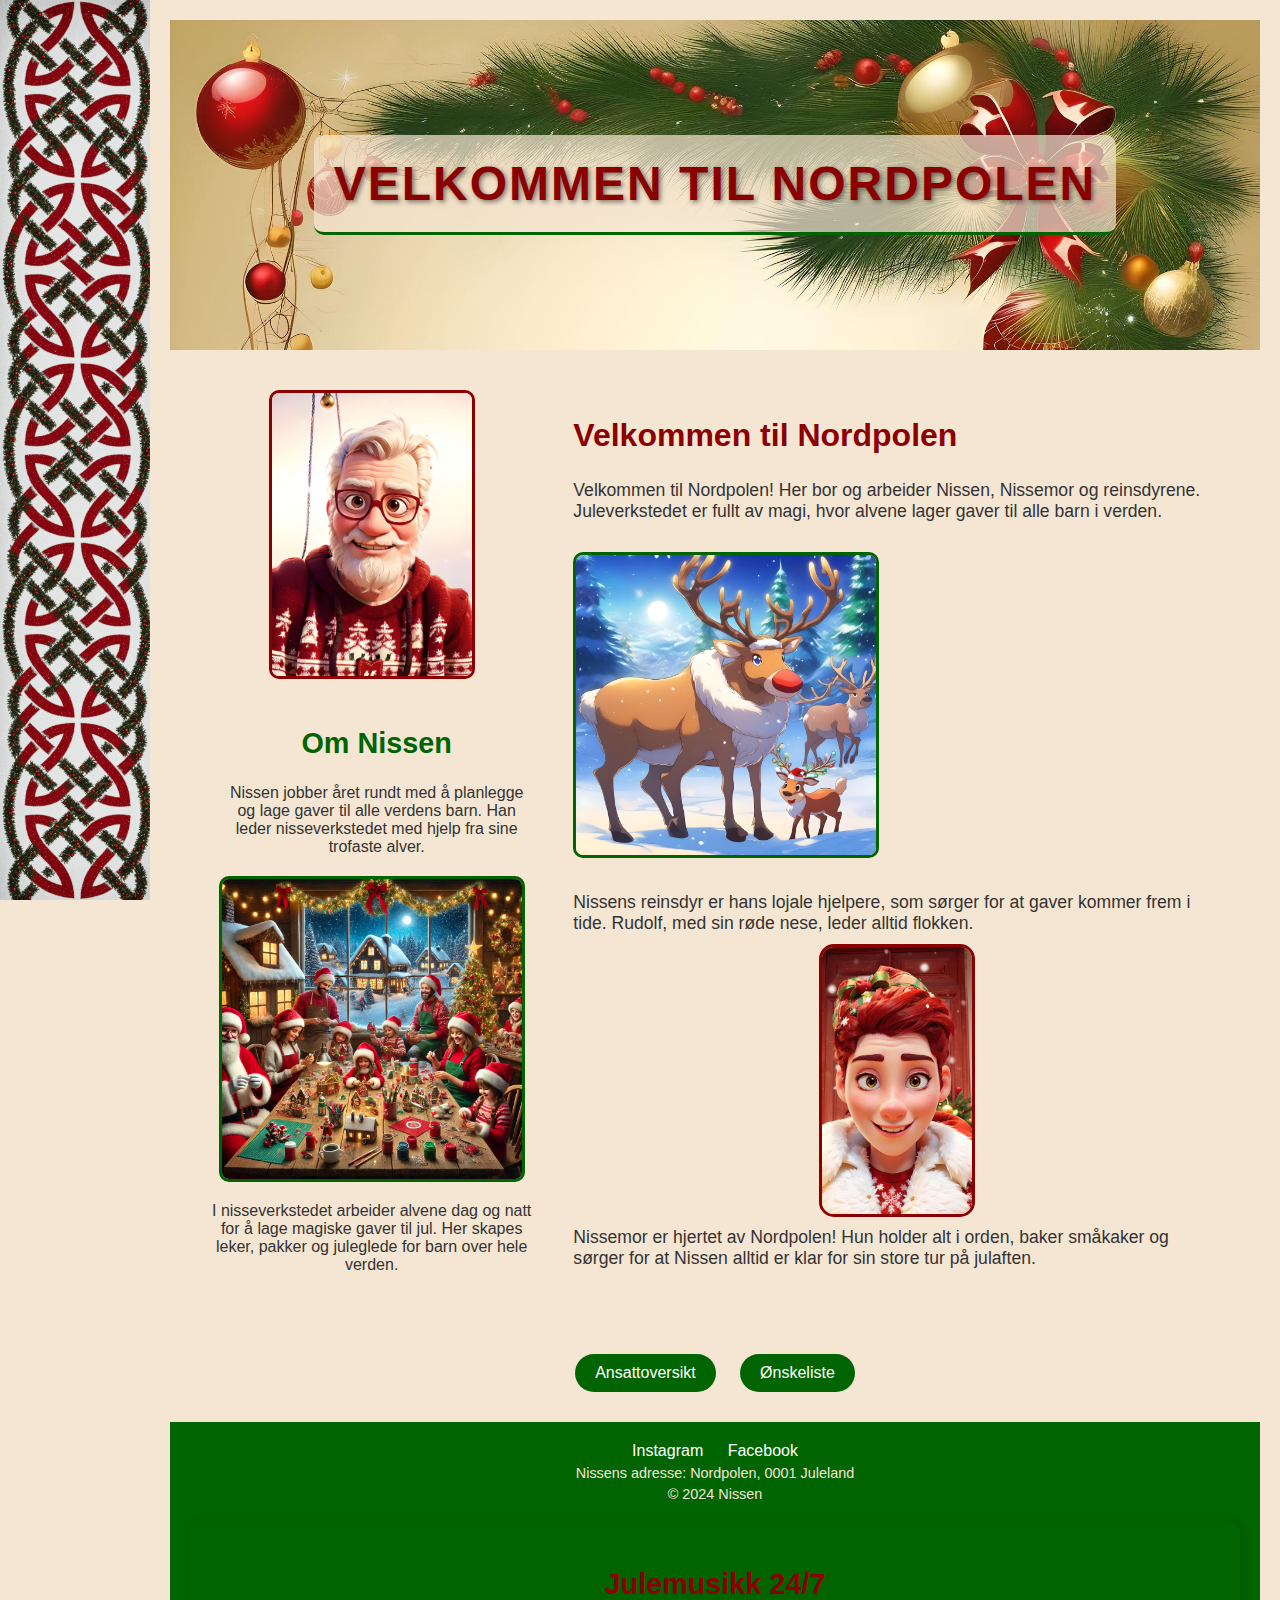
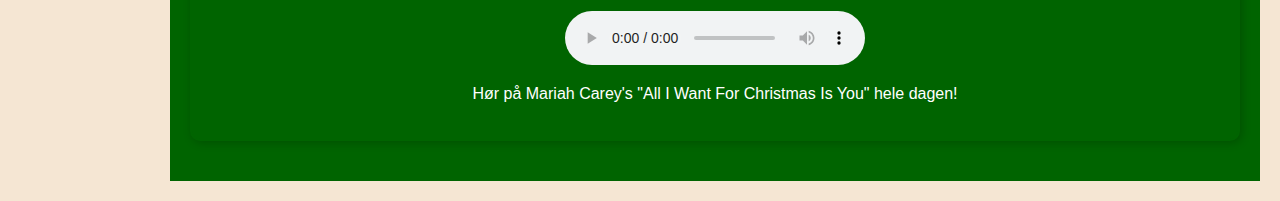
<file: index.html>
<!DOCTYPE html>
<html lang="no">
<head>
    <meta charset="UTF-8">
    <meta name="viewport" content="width=device-width, initial-scale=1.0">
    <title>Nissen - Nordpolen</title>
    <link rel="stylesheet" href="styles.css">
    <script src="script.js" defer></script>
</head>
<body>

    
    <div class="sidebar"></div> <!-- Sidebar -->
    <div class="main-content">
        <!-- <div id="google_translate_element"></div> Google Translate Widget -->
        <header>
            <h1>Velkommen til Nordpolen</h1>
        </header>
        <main>
            <div class="content">
                <!-- Venstre kolonne -->
                <section class="left">
                    <img src="img/nissen.png" alt="Nissen" class="profile-image">
                    <div class="info">
                        <h2>Om Nissen</h2>
                        <p>
                            Nissen jobber året rundt med å planlegge og lage gaver til alle verdens barn. 
                            Han leder nisseverkstedet med hjelp fra sine trofaste alver.
                        </p>
                    </div>
                    <!-- Nisseverkstedet -->
                    <div class="workshop">
                        <img src="img/Nisseverksted.webp" alt="Nisseverkstedet" class="workshop-image">
                        <p>
                            I nisseverkstedet arbeider alvene dag og natt for å lage magiske gaver til jul. 
                            Her skapes leker, pakker og juleglede for barn over hele verden.
                        </p>
                    </div>
                </section>

                <!-- Høyre kolonne -->
                <section class="right">
                    <h2>Velkommen til Nordpolen</h2>
                    <p>
                        Velkommen til Nordpolen! Her bor og arbeider Nissen, Nissemor og reinsdyrene. 
                        Juleverkstedet er fullt av magi, hvor alvene lager gaver til alle barn i verden.
                    </p>
                    <img src="img/rein.jpg" alt="Nissens reinsdyr" class="animal-image">
                    <p>
                        Nissens reinsdyr er hans lojale hjelpere, som sørger for at gaver kommer frem i tide. 
                        Rudolf, med sin røde nese, leder alltid flokken.
                    </p>
                    <img src="img/Nissemor.jpg" alt="Nissemor" class="profile-image nissemor-image">
                    <p>
                        Nissemor er hjertet av Nordpolen! Hun holder alt i orden, baker småkaker og sørger for at 
                        Nissen alltid er klar for sin store tur på julaften.
                    </p>
                </section>
            </div>

            <!-- Knappene -->
            <div class="button-container">
                <a href="ansatte.html" class="btn">Ansattoversikt</a>
                <a href="onskeliste.html" class="btn">Ønskeliste</a>
            </div>
        </main>
        <footer>
            <div class="socials">
                <a href="#" class="icon">Instagram</a>
                <a href="#" class="icon">Facebook</a>
            </div>
            <div class="info">
                <p>Nissens adresse: Nordpolen, 0001 Juleland</p>
                <p>© 2024 Nissen</p>
            </div>

            <div class="nettradio">
                <h2>Julemusikk 24/7</h2>
                <audio controls autoplay loop>
                    <source src="https://ia903101.us.archive.org/0/items/mariahcareyalliwantforchristmasisyou_201912/Mariah%20Carey%20-%20All%20I%20Want%20For%20Christmas%20Is%20You.ogg" type="audio/ogg">
                    Nettleseren din støtter ikke lydavspilling.
                </audio>
                <p>Hør på Mariah Carey's "All I Want For Christmas Is You" hele dagen!</p>
            </div>
            
        </footer>
    </div>
    <script src="script.js"></script>
</body>
</html>
</file>
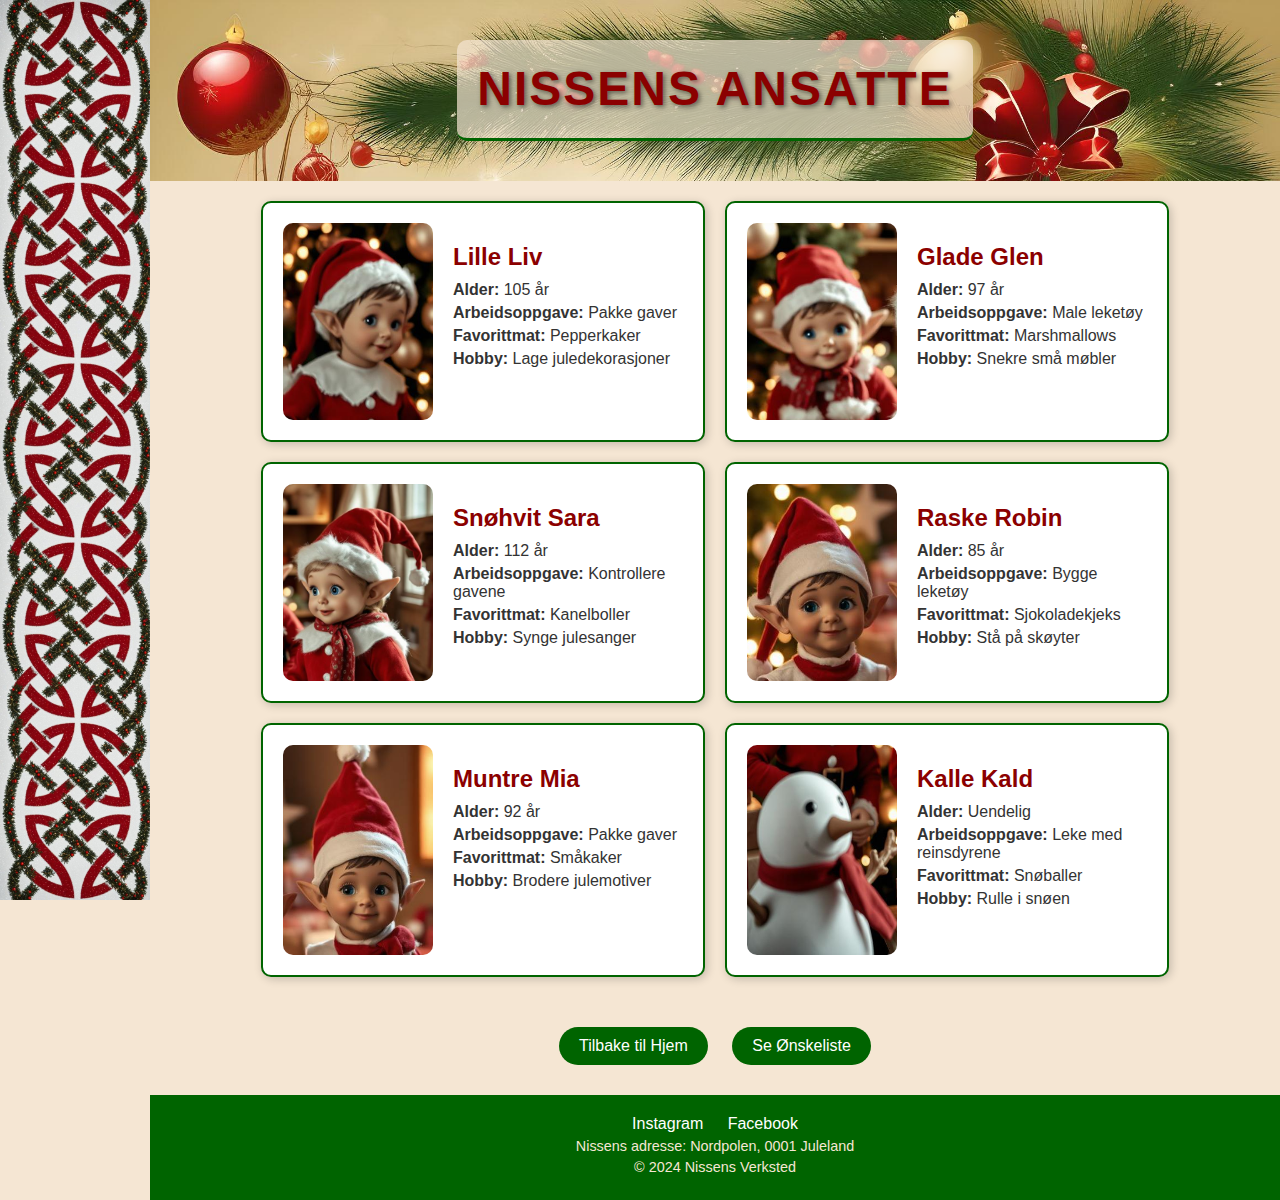
<file: ansatte.html>
<!DOCTYPE html>
<html lang="no">
<head>
    <meta charset="UTF-8">
    <meta name="viewport" content="width=device-width, initial-scale=1.0">
    <title>Ansattoversikt</title>
    <link rel="stylesheet" href="ansatte.css">
    <style>
        /* H1-stil fra index.html */
        header h1 {
            font-size: 3rem; /* Større skriftstørrelse */
            color: #8b0000; /* Dyp rød farge */
            text-shadow: 2px 2px 5px rgba(0, 0, 0, 0.5); /* Skygge-effekt */
            font-weight: bold; /* Fet tekst */
            text-align: center; /* Sentrer teksten */
            line-height: 1.2; /* Justerer linjehøyden */
            letter-spacing: 2px; /* Avstand mellom bokstavene */
            text-transform: uppercase; /* Store bokstaver */
            padding: 20px; /* Luft rundt teksten */
            margin: 0; /* Ingen ekstra margin */
            border-bottom: 3px solid #006400; /* Grønn linje under teksten */
            background-color: rgba(245, 230, 211, 0.7); /* Lys beige bakgrunn med opasitet */
            display: inline-block; /* Begrens bredde til teksten */
            border-radius: 10px; /* Runde hjørner */
        }
    </style>
</head>
<body>
    <div class="sidebar"></div>
    <div class="main-content">
        <header>
            <h1>Nissens Ansatte</h1>
        </header>
        <main>
            <div class="employee-container">
                <!-- Ansatt 1 -->
                <div class="employee-card">
                    <img src="img/alv1.png" alt="Alv 1">
                    <div class="info">
                        <h2>Lille Liv</h2>
                        <p><strong>Alder:</strong> 105 år</p>
                        <p><strong>Arbeidsoppgave:</strong> Pakke gaver</p>
                        <p><strong>Favorittmat:</strong> Pepperkaker</p>
                        <p><strong>Hobby:</strong> Lage juledekorasjoner</p>
                    </div>
                </div>

                <!-- Ansatt 2 -->
                <div class="employee-card">
                    <img src="img/alv2.png" alt="Alv 2">
                    <div class="info">
                        <h2>Glade Glen</h2>
                        <p><strong>Alder:</strong> 97 år</p>
                        <p><strong>Arbeidsoppgave:</strong> Male leketøy</p>
                        <p><strong>Favorittmat:</strong> Marshmallows</p>
                        <p><strong>Hobby:</strong> Snekre små møbler</p>
                    </div>
                </div>

                <!-- Ansatt 3 -->
                <div class="employee-card">
                    <img src="img/alv3.png" alt="Alv 3">
                    <div class="info">
                        <h2>Snøhvit Sara</h2>
                        <p><strong>Alder:</strong> 112 år</p>
                        <p><strong>Arbeidsoppgave:</strong> Kontrollere gavene</p>
                        <p><strong>Favorittmat:</strong> Kanelboller</p>
                        <p><strong>Hobby:</strong> Synge julesanger</p>
                    </div>
                </div>

                <!-- Ansatt 4 -->
                <div class="employee-card">
                    <img src="img/alv4.png" alt="Alv 4">
                    <div class="info">
                        <h2>Raske Robin</h2>
                        <p><strong>Alder:</strong> 85 år</p>
                        <p><strong>Arbeidsoppgave:</strong> Bygge leketøy</p>
                        <p><strong>Favorittmat:</strong> Sjokoladekjeks</p>
                        <p><strong>Hobby:</strong> Stå på skøyter</p>
                    </div>
                </div>

                <!-- Ansatt 5 -->
                <div class="employee-card">
                    <img src="img/alv5.png" alt="Alv 5">
                    <div class="info">
                        <h2>Muntre Mia</h2>
                        <p><strong>Alder:</strong> 92 år</p>
                        <p><strong>Arbeidsoppgave:</strong> Pakke gaver</p>
                        <p><strong>Favorittmat:</strong> Småkaker</p>
                        <p><strong>Hobby:</strong> Brodere julemotiver</p>
                    </div>
                </div>

                <!-- Snømannen -->
                <div class="employee-card">
                    <img src="img/snoman1.png" alt="Snømannen">
                    <div class="info">
                        <h2>Kalle Kald</h2>
                        <p><strong>Alder:</strong> Uendelig</p>
                        <p><strong>Arbeidsoppgave:</strong> Leke med reinsdyrene</p>
                        <p><strong>Favorittmat:</strong> Snøballer</p>
                        <p><strong>Hobby:</strong> Rulle i snøen</p>
                    </div>
                </div>
            </div>
        </main>

        <!-- Knapper for navigasjon -->
        <div class="button-container">
            <a href="index.html" class="btn">Tilbake til Hjem</a>
            <a href="onskeliste.html" class="btn">Se Ønskeliste</a>
        </div>

        <footer>
            <div class="socials">
                <a href="#" class="icon">Instagram</a>
                <a href="#" class="icon">Facebook</a>
            </div>
            <div class="info">
                <p>Nissens adresse: Nordpolen, 0001 Juleland</p>
                <p>© 2024 Nissens Verksted</p>
            </div>
        </footer>
    </div>
</body>
</html>
</file>
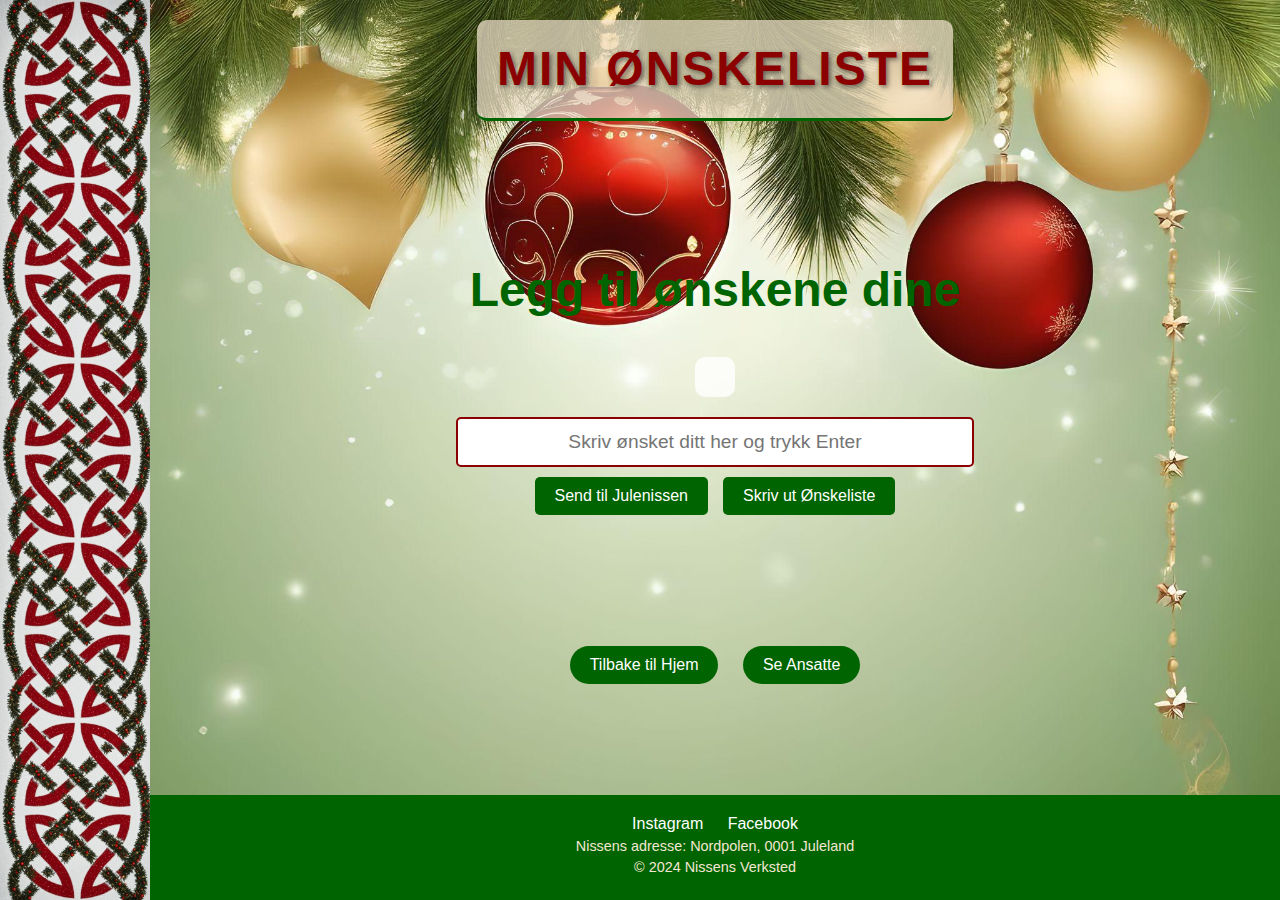
<file: onskeliste.html>
<!DOCTYPE html>
<html lang="no">
<head>
    <meta charset="UTF-8">
    <meta name="viewport" content="width=device-width, initial-scale=1.0">
    <title>Ønskeliste</title>
    <link rel="stylesheet" href="onskeliste.css">
    <style>
        
       
    </style>
</head>
<body>
    <div class="sidebar"></div>
    <div class="main-content">
        <header>
            <h1>Min Ønskeliste</h1>
        </header>
        <main class="wishlist-container">
            <h2>Legg til ønskene dine</h2>
            <ul id="wishlist" class="wishlist"></ul>
            <input 
                type="text" 
                id="wish-input" 
                placeholder="Skriv ønsket ditt her og trykk Enter" 
                maxlength="100">
            <div class="button-group">
                <button id="send-button">Send til Julenissen</button>
                <button id="print-button">Skriv ut Ønskeliste</button>
            </div>
        </main>

        <!-- Knapper for navigasjon -->
        <div class="button-container">
            <a href="index.html" class="btn">Tilbake til Hjem</a>
            <a href="ansatte.html" class="btn">Se Ansatte</a>
        </div>

        <footer>
            <div class="socials">
                <a href="#" class="icon">Instagram</a>
                <a href="#" class="icon">Facebook</a>
            </div>
            <div class="info">
                <p>Nissens adresse: Nordpolen, 0001 Juleland</p>
                <p>© 2024 Nissens Verksted</p>
            </div>
        </footer>
    </div>
    <script src="onskeliste.js"></script>
</body>
</html>
</file>
<file: styles.css>
/* Generell stil */
body {
    margin: 0;
    padding: 0;
    display: flex; /* Gjør plass til sidebar */
    font-family: Arial, sans-serif;
    background-color: #f5e6d3; /* Lys beige bakgrunn */
    color: #333;
}

/* Sidebar */
.sidebar {
    background-image: url('img/side.jpg'); /* Sidebar bakgrunn */
    background-size: cover; /* Sørger for at bildet dekker hele bredden */
    background-repeat: repeat-y; /* Gjentar bildet vertikalt */
    width: 150px; /* Justert bredde for sidebar */
    height: 100vh; /* Full høyde av skjermen */
    position: fixed; /* Holder sidebar på plass */
    top: 0;
    left: 0;
    z-index: 1; /* Sørger for at sidebar alltid ligger bak innhold */
}

/* Hovedinnhold */
.main-content {
    margin-left: 150px; /* Justert margin til sidebarens nye bredde */
    width: calc(100% - 150px); /* Justerer bredden på hovedinnholdet */
    padding: 20px; /* Ekstra padding for bedre plass */
}

/* Tekstjustering for venstre kolonne */
.left {
    padding-left: 20px; /* Ekstra padding for tekst mot venstre */
}

.left .info, .workshop p {
    margin-left: 10px; /* Gir tekst i venstre kolonne mer luft */
}

/* Tekstjustering for høyre kolonne */
.right {
    padding-left: 20px; /* Ekstra padding for tekst mot venstre */
    padding-right: 10px; /* Valgfri padding for bedre balanse */
}


/* Header */
header {
    background-image: url('img/topgiri.png'); /* Header-bakgrunn */
    background-size: cover;
    background-repeat: no-repeat;
    text-align: center;
    padding: 40px;
    color: #fff;
    height: 250px; /* Høyden på header */
    display: flex;
    align-items: center;
    justify-content: center;
}

/* Styling for h1 i header */
header h1 {
    font-size: 3rem; /* Størrelse på teksten */
    color: #8b0000; /* Dyp rød farge */
    text-shadow: 2px 2px 5px rgba(0, 0, 0, 0.5); /* Skygge-effekt */
    font-weight: bold; /* Fet tekst */
    text-align: center; /* Sentrerer teksten i headeren */
    line-height: 1.2; /* Justerer linjehøyden */
    letter-spacing: 2px; /* Avstand mellom bokstavene */
    text-transform: uppercase; /* Gjør teksten til store bokstaver */
    padding: 20px; /* Indre marger for mer luft rundt teksten */
    margin: 0; /* Fjern ytre marger for å holde teksten innen headerens område */
    border-bottom: 3px solid #006400; /* Grønn linje under teksten */
    background-color: rgba(245, 230, 211, 0.7); /* Lys beige bakgrunn med 70% opasitet */
    display: inline-block; /* Begrens bakgrunnsfargen til teksten */
    border-radius: 10px; /* Runde hjørner på bakgrunnen */
}


/* Innhold */
.content {
    display: flex;
    flex-direction: row;
    padding: 20px;
}

/* Venstre kolonne */
.left {
    flex: 1;
    padding: 20px;
    text-align: center;
}

.left .profile-image {
    max-width: 200px; /* Størrelse på Nissens bilde */
    margin-bottom: 20px;
    border-radius: 10px; /* Runder kantene */
    border: 3px solid #8b0000; /* Rød ramme */
}

.left .info h2 {
    font-size: 1.8rem;
    color: #006400; /* Mørk grønn */
}

.left .info p {
    font-size: 1rem;
    margin: 10px 0;
}

/* Nisseverksted */
.workshop img {
    max-width: 300px; /* Størrelse på verksted-bildet */
    margin: 20px auto;
    display: block; /* Sentrer bildet */
    border-radius: 10px; /* Myk avrunding */
    border: 3px solid #006400; /* Grønn ramme */
}

.workshop p {
    text-align: center; /* Sentrer teksten */
    margin: 10px 0;
    font-size: 1rem;
}

/* Høyre kolonne */
.right {
    flex: 2;
    padding: 20px;
}

.right h2 {
    font-size: 2rem;
    color: #8b0000; /* Rød farge */
}

.right p {
    font-size: 1.1rem;
    margin: 10px 0;
}

.right .animal-image {
    max-width: 300px; /* Størrelse på reinsdyrbildet */
    margin: 20px 0;
    border-radius: 10px; /* Myk avrunding */
    border: 3px solid #006400; /* Grønn ramme */
}

.nissemor-image {
    max-width: 150px; /* Nissemor sitt bilde */
    height: auto; /* Behold proporsjoner */
    display: block; /* Sentrer bildet */
    margin: 10px auto; /* Sentrer horisontalt */
    border-radius: 15px; /* Myk avrunding */
    border: 3px solid #8b0000; /* Rød ramme */
}

/* Footer */
footer {
    background-color: #006400; /* Dyp grønn */
    text-align: center;
    padding: 20px;
    color: white;
    margin-top: 20px;
}

footer .socials .icon {
    margin: 0 10px;
    font-size: 1rem;
    color: white;
    text-decoration: none;
}

footer .socials .icon:hover {
    text-decoration: underline;
}

footer .info p {
    margin: 5px 0;
    font-size: 0.9rem;
    color: #f5e6d3; /* Beige tekst */
}

/* Knappene */
.button-container {
    text-align: center; /* Sentrerer knappene horisontalt */
    margin: 20px 0; /* Avstand over og under knappene */
}

.btn {
    display: inline-block; /* Gjør knappene inline-blokker */
    margin: 10px; /* Avstand mellom knappene */
    padding: 10px 20px; /* Indre marger for knappene */
    font-size: 1rem; /* Juster fontstørrelsen */
    color: white; /* Hvit tekst */
    background-color: #006400; /* Mørk grønn bakgrunn */
    text-decoration: none; /* Fjern understreking */
    border-radius: 20px; /* Runde hjørner */
    transition: background-color 0.3s ease; /* Myk overgang ved hover */
}

.btn:hover {
    background-color: #004d00; /* Mørkere grønn ved hover */
}

/* Responsiv justering for mobil */
@media (max-width: 600px) {
    .btn {
        width: 80%; /* Knappene blir bredere på små skjermer */
        padding: 15px 0; /* Ekstra padding for mobil */
        font-size: 1.2rem; /* Større fontstørrelse for lesbarhet */
    }
}

.nettradio {
    text-align: center;
    background-color: #006400; /* Lys beige bakgrunn */
    padding: 20px;
    margin: 20px 0;
    border: 2px solid #006400; /* Grønn ramme */
    border-radius: 10px;
    box-shadow: 2px 2px 10px rgba(0, 0, 0, 0.2);
}

.nettradio h2 {
    font-size: 1.8rem;
    color: #8b0000; /* Dyp rød tekst */
    margin-bottom: 10px;
}

audio {
    width: 100%;
    max-width: 300px; /* Tilpasset spillerens størrelse */
    outline: none;
    border-radius: 5px;
}

/* Google Translate Widget */
#google_translate_element {
    text-align: right;
    margin: 10px;
    font-size: 1rem;
}

.goog-te-banner-frame {
    display: none !important; /* Fjerner toppbanneret fra Google Translate */
}
</file>
<file: ansatte.css>
/* Generell stil */
body {
    font-family: Arial, sans-serif;
    margin: 0;
    padding: 0;
    display: flex;
    background-color: #f5e6d3; /* Lys beige bakgrunn */
    color: #333;
}

/* Sidebar */
.sidebar {
    background-image: url('img/side.jpg');
    background-size: cover;
    background-repeat: repeat-y;
    width: 150px;
    height: 100vh;
    position: fixed;
    top: 0;
    left: 0;
    z-index: 1;
}

/* Hovedinnhold */
.main-content {
    margin-left: 150px;
    width: calc(100% - 150px);
}

/* Header */
header {
    background-image: url('img/topgiri.png');
    background-size: cover;
    text-align: center;
    padding: 40px;
    color: white;
}

header h1 {
    font-size: 3rem;
    text-shadow: 2px 2px 5px rgba(0, 0, 0, 0.5);
    margin: 0;
}

/* Ansatte container */
.employee-container {
    display: flex;
    flex-wrap: wrap;
    justify-content: center;
    gap: 20px;
    padding: 20px;
}

/* Ansatt kort */
.employee-card {
    display: flex;
    background-color: white;
    border: 2px solid #006400;
    border-radius: 10px;
    padding: 20px;
    width: 400px;
    box-shadow: 2px 2px 10px rgba(0, 0, 0, 0.2);
}

.employee-card img {
    max-width: 150px;
    border-radius: 10px;
    margin-right: 20px;
}

.employee-card .info {
    text-align: left;
}

.employee-card h2 {
    font-size: 1.5rem;
    color: #8b0000;
    margin-bottom: 10px;
}

.employee-card p {
    margin: 5px 0;
}

/* Footer */
footer {
    background-color: #006400;
    color: white;
    text-align: center;
    padding: 20px;
    margin-top: auto;
}

footer .socials .icon {
    margin: 0 10px;
    font-size: 1rem;
    color: white;
    text-decoration: none;
}

footer .socials .icon:hover {
    text-decoration: underline;
}

footer .info p {
    margin: 5px 0;
    font-size: 0.9rem;
    color: #f5e6d3;
}

/* Knappene nederst */
.button-container {
    text-align: center;
    margin: 20px 0;
}

.btn {
    display: inline-block;
    margin: 10px;
    padding: 10px 20px;
    font-size: 1rem;
    color: white;
    background-color: #006400; /* Mørk grønn */
    text-decoration: none;
    border-radius: 20px;
    transition: background-color 0.3s ease;
}

.btn:hover {
    background-color: #004d00; /* Mørkere grønn */
}
</file>
<file: onskeliste.css>
/* Generell stil */
body {
    font-family: Arial, sans-serif;
    margin: 0;
    padding: 0;
    display: flex;
    background-image: url('img/onskelist.jpg'); /* Bakgrunnsbilde */
    background-size: cover; /* Sørger for at bildet dekker hele siden */
    background-repeat: no-repeat; /* Hindrer gjentakelse */
    background-position: center;
    color: #333;
}

/* Sidebar */
.sidebar {
    background-image: url('img/side.jpg');
    background-size: cover;
    background-repeat: repeat-y;
    width: 150px;
    height: 100vh;
    position: fixed;
    top: 0;
    left: 0;
    z-index: 1;
}

/* Hovedinnhold */
.main-content {
    margin-left: 150px;
    width: calc(100% - 150px);
    display: flex;
    flex-direction: column;
    justify-content: space-between;
    min-height: 100vh;
}

/* Header */
header {
    background-color: (); /*  */
    color: white;
    text-align: center;
    padding: 20px;
    font-size: 2rem;
    font-weight: bold;
    text-shadow: 1px 1px 4px rgba(0, 0, 0, 0.7);
}

/* Ønskeliste Container */

.wishlist-container {
    text-align: center; /* Sentrer tekst og inline-elementer */
    display: flex;
    flex-direction: column;
    align-items: center; /* Sentrerer horisontalt */
    justify-content: center; /* Sentrerer vertikalt */
    padding: 20px;
    margin: auto;
}

.wishlist {
    background-color: rgba(255, 255, 255, 0.8);
    border-radius: 10px;
    padding: 20px;
    margin-top: 20px;
    margin-bottom: 20px;
    list-style-type: disc;
    max-height: 300px;
    overflow-y: auto;
    text-align: left;
}

/* Tekstfelt */


#wish-input {
    font-size: 1.2rem; /* Øk fontstørrelsen */
    padding: 12px; /* Øk høyden på feltet */
    text-align: center; /* Sentrer teksten i feltet */
    border: 2px solid #8b0000; /* Behold rammen */
    border-radius: 5px;
    width: 100%;
    max-width: 500px; /* Behold maks bredde */
}

/* Knapp-gruppe */
.button-group {
    display: flex;
    justify-content: center; /* Sentrerer knappene horisontalt */
    gap: 15px; /* Avstand mellom knappene */
    margin-top: 10px; /* Liten avstand fra input */
}

.button-group button {
    padding: 10px 20px;
    background-color: #006400;
    color: white;
    border: none;
    border-radius: 5px;
    cursor: pointer;
    font-size: 1rem;
}

.button-group button:hover {
    background-color: #004d00;
}

/* Footer */
footer {
    background-color: #006400;
    color: white;
    text-align: center;
    padding: 20px;
    margin-top: auto;
}

footer .socials .icon {
    margin: 0 10px;
    font-size: 1rem;
    color: white;
    text-decoration: none;
}

footer .socials .icon:hover {
    text-decoration: underline;
}

footer .info p {
    margin: 5px 0;
    font-size: 0.9rem;
    color: #f5e6d3;
}

/* Knappene nederst */
.button-container {
    text-align: center;
    margin: 20px 0;
}

.btn {
    display: inline-block;
    margin: 10px;
    padding: 10px 20px;
    font-size: 1rem;
    color: white;
    background-color: #006400; /* Mørk grønn */
    text-decoration: none;
    border-radius: 20px;
    transition: background-color 0.3s ease;
}

.btn:hover {
    background-color: #004d00; /* Mørkere grønn */
}

.wishlist-container h2 {
    font-size: 3rem; /* Gjør H2 større */
    color: #006400; /* Mørk grønn farge for konsistens */
    text-align: center; /* Sentrer teksten */
    margin: 20px 0; /* Legg til litt luft over og under */
}

header h1 {
    font-size: 3rem; /* Større skriftstørrelse */
    color: #8b0000; /* Dyp rød farge */
    text-shadow: 2px 2px 5px rgba(0, 0, 0, 0.5); /* Skygge-effekt */
    font-weight: bold; /* Fet tekst */
    text-align: center; /* Sentrer teksten */
    line-height: 1.2; /* Justerer linjehøyden */
    letter-spacing: 2px; /* Avstand mellom bokstavene */
    text-transform: uppercase; /* Store bokstaver */
    padding: 20px; /* Luft rundt teksten */
    margin: 0; /* Ingen ekstra margin */
    border-bottom: 3px solid #006400; /* Grønn linje under teksten */
    background-color: rgba(245, 230, 211, 0.7); /* Lys beige bakgrunn med opasitet */
    display: inline-block; /* Begrens bredde til teksten */
    border-radius: 10px; /* Runde hjørner */
}
</file>
